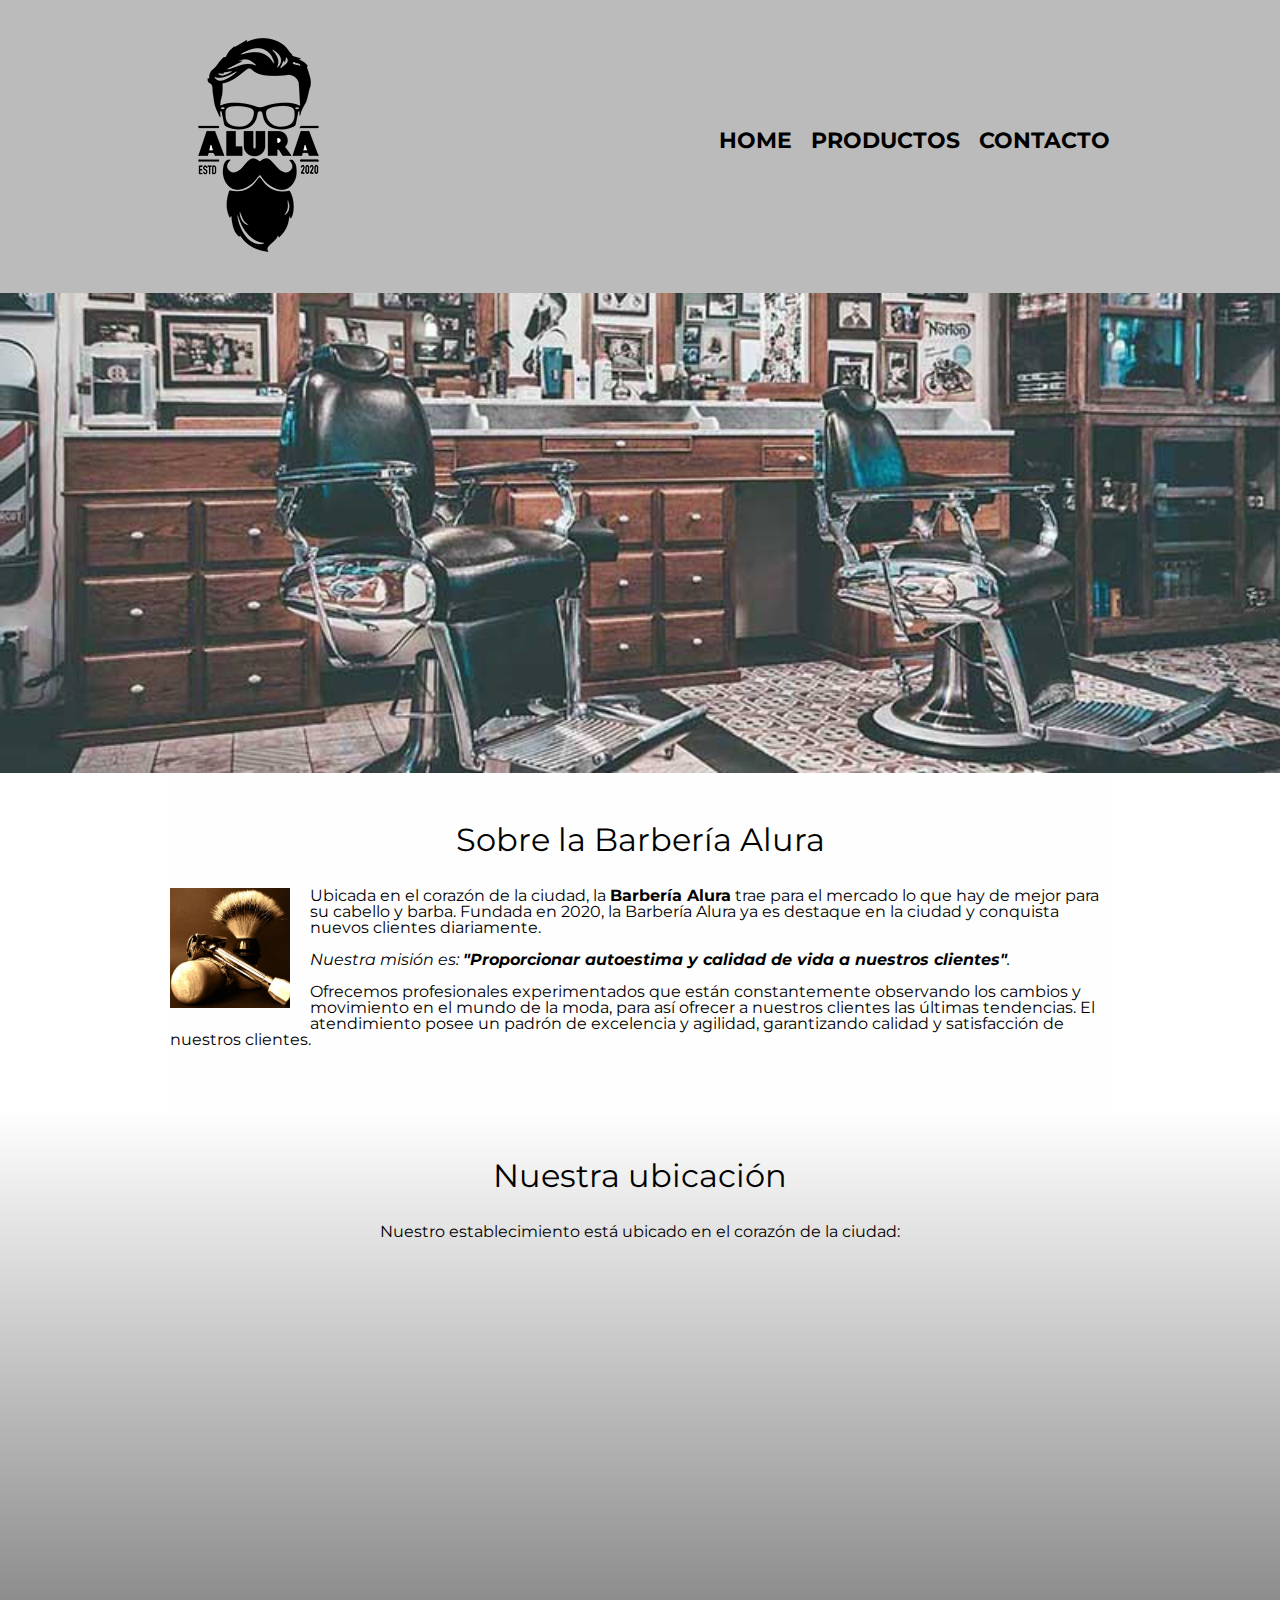
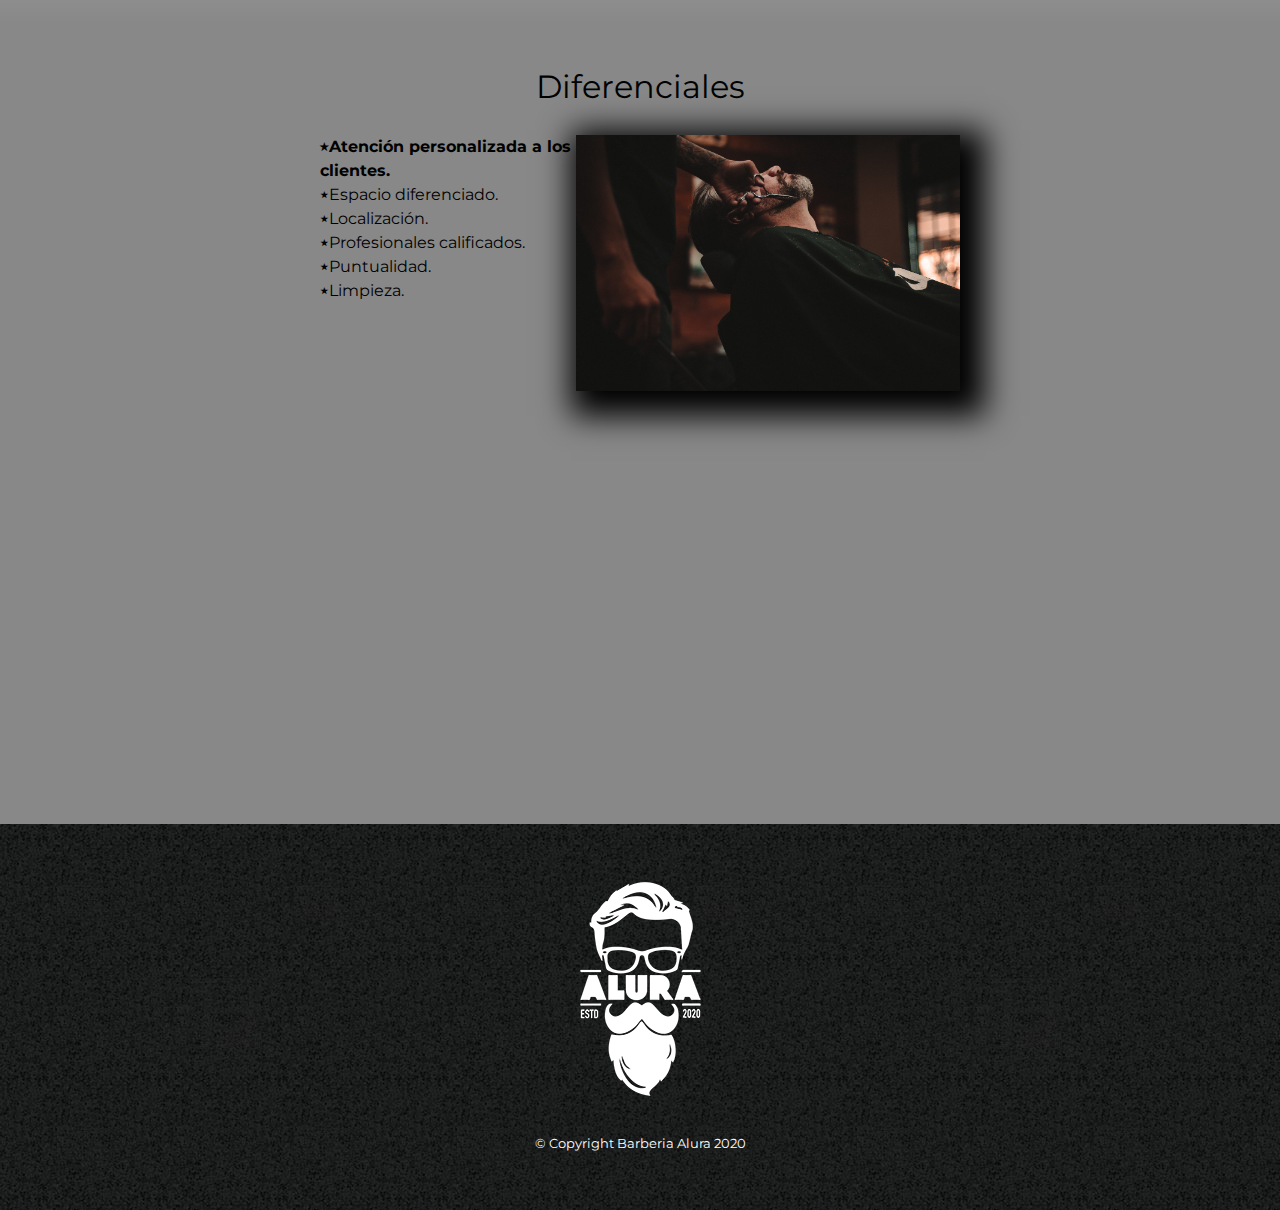
<file: index.html>
<!DOCTYPE html>
<html lang="en">
<head>
    <meta charset="UTF-8">
    <meta http-equiv="X-UA-Compatible" content="IE=edge">
    <meta name="viewport" content="width=device-width, initial-scale=1.0">
    <title>Barbería Alura</title>
    <!--Link a CSS-->
    <link rel="stylesheet" href="reset.css">
    <link rel="stylesheet" href="style-home.css">
    <!-- Fuentes -->
    <link rel="preconnect" href="https://fonts.googleapis.com">
    <link rel="preconnect" href="https://fonts.gstatic.com" crossorigin>
    <link href="https://fonts.googleapis.com/css2?family=Montserrat:wght@300&display=swap" rel="stylesheet">
</head>
<body>

    <header>
        <div class="caja">
            <h1><img src="img/productos/logo.png" alt="Logo de la Barbería Alura." class="logo"></h1>
            <nav>
                <ul>
                    <li><a href="index.html">Home</a></li>
                    <li><a href="productos.html">Productos</a></li>
                    <li><a href="contacto.html">Contacto</a></li>
                </ul>
            </nav>
        </div>
    </header>

    <img src="img/index/banner.jpg" alt="La barbería por dentro." class="banner">
    
    <main>

        <section class="principal">
            <h2 class="titulo-principal">Sobre la Barbería Alura</h2>

            <img src="img/index/utensilios.jpg" class="utensilios" alt="Utensilios de barbería." >

            <p>Ubicada en el corazón de la ciudad, la <strong>Barbería Alura</strong> trae para el mercado lo que hay de mejor para su cabello y barba. Fundada en 2020, la Barbería Alura ya es destaque en la ciudad y conquista nuevos clientes diariamente. </p>

            <p><em>Nuestra misión es: <strong>"Proporcionar autoestima y calidad de vida a nuestros clientes"</strong>.</em></p>

            <p>Ofrecemos profesionales experimentados que están constantemente observando los cambios y movimiento en el mundo de la moda, para así ofrecer a nuestros clientes las últimas tendencias. El atendimiento posee un padrón de excelencia y agilidad, garantizando calidad y satisfacción de nuestros clientes.</p>
        </section>

        <section class="mapa">
            <h3 class="titulo-principal">Nuestra ubicación</h3>
            <p>Nuestro establecimiento está ubicado en el corazón de la ciudad:</p>
            <div class="mapa-contenido">
                <iframe src="https://www.google.com/maps/embed?pb=!1m18!1m12!1m3!1d3656.4499776307216!2d-46.634906826082705!3d-23.58818986257569!2m3!1f0!2f0!3f0!3m2!1i1024!2i768!4f13.1!3m3!1m2!1s0x94ce5a2b2ed7f3a1%3A0xab35da2f5ca62674!2sCaelum%20-%20Education%20and%20Innovation!5e0!3m2!1ses!2sar!4v1683987721329!5m2!1ses!2sar" width=100% height="300" style="border:0;" allowfullscreen="" loading="lazy" referrerpolicy="no-referrer-when-downgrade"></iframe>
            </div>
        </section>

        <section class="diferenciales">
            
            <h2 class="titulo-principal">Diferenciales</h2>

            <div class="contenido-diferenciales">
                <ul class="lista-diferenciales">
                    <li class="items">Atención personalizada a los clientes.</li>
                    <li class="items">Espacio diferenciado.</li>
                    <li class="items">Localización.</li>
                    <li class="items">Profesionales calificados.</li>
                    <li class="items">Puntualidad.</li>
                    <li class="items">Limpieza.</li>
                </ul><img src="img/index/diferenciales.jpg" alt="Cliente masculino sentado en la barbería mientras recibe un corte de barba." class="imagen-diferenciales">
            </div>        
            <div class="video">
                <iframe width="100%" height="315" src="https://www.youtube.com/embed/wcVVXUV0YUY" title="YouTube video player" frameborder="0" allow="accelerometer; autoplay; clipboard-write; encrypted-media; gyroscope; picture-in-picture; web-share" allowfullscreen></iframe>
            </div>
        </section>


    </main>

    <footer>
        <img src="img/productos/logo-blanco.png" alt="Logo blanco de la Barbería Alura">
        <p class="copyright">&copy Copyright Barberia Alura 2020</p>
    </footer>

</body>
</html>
</file>
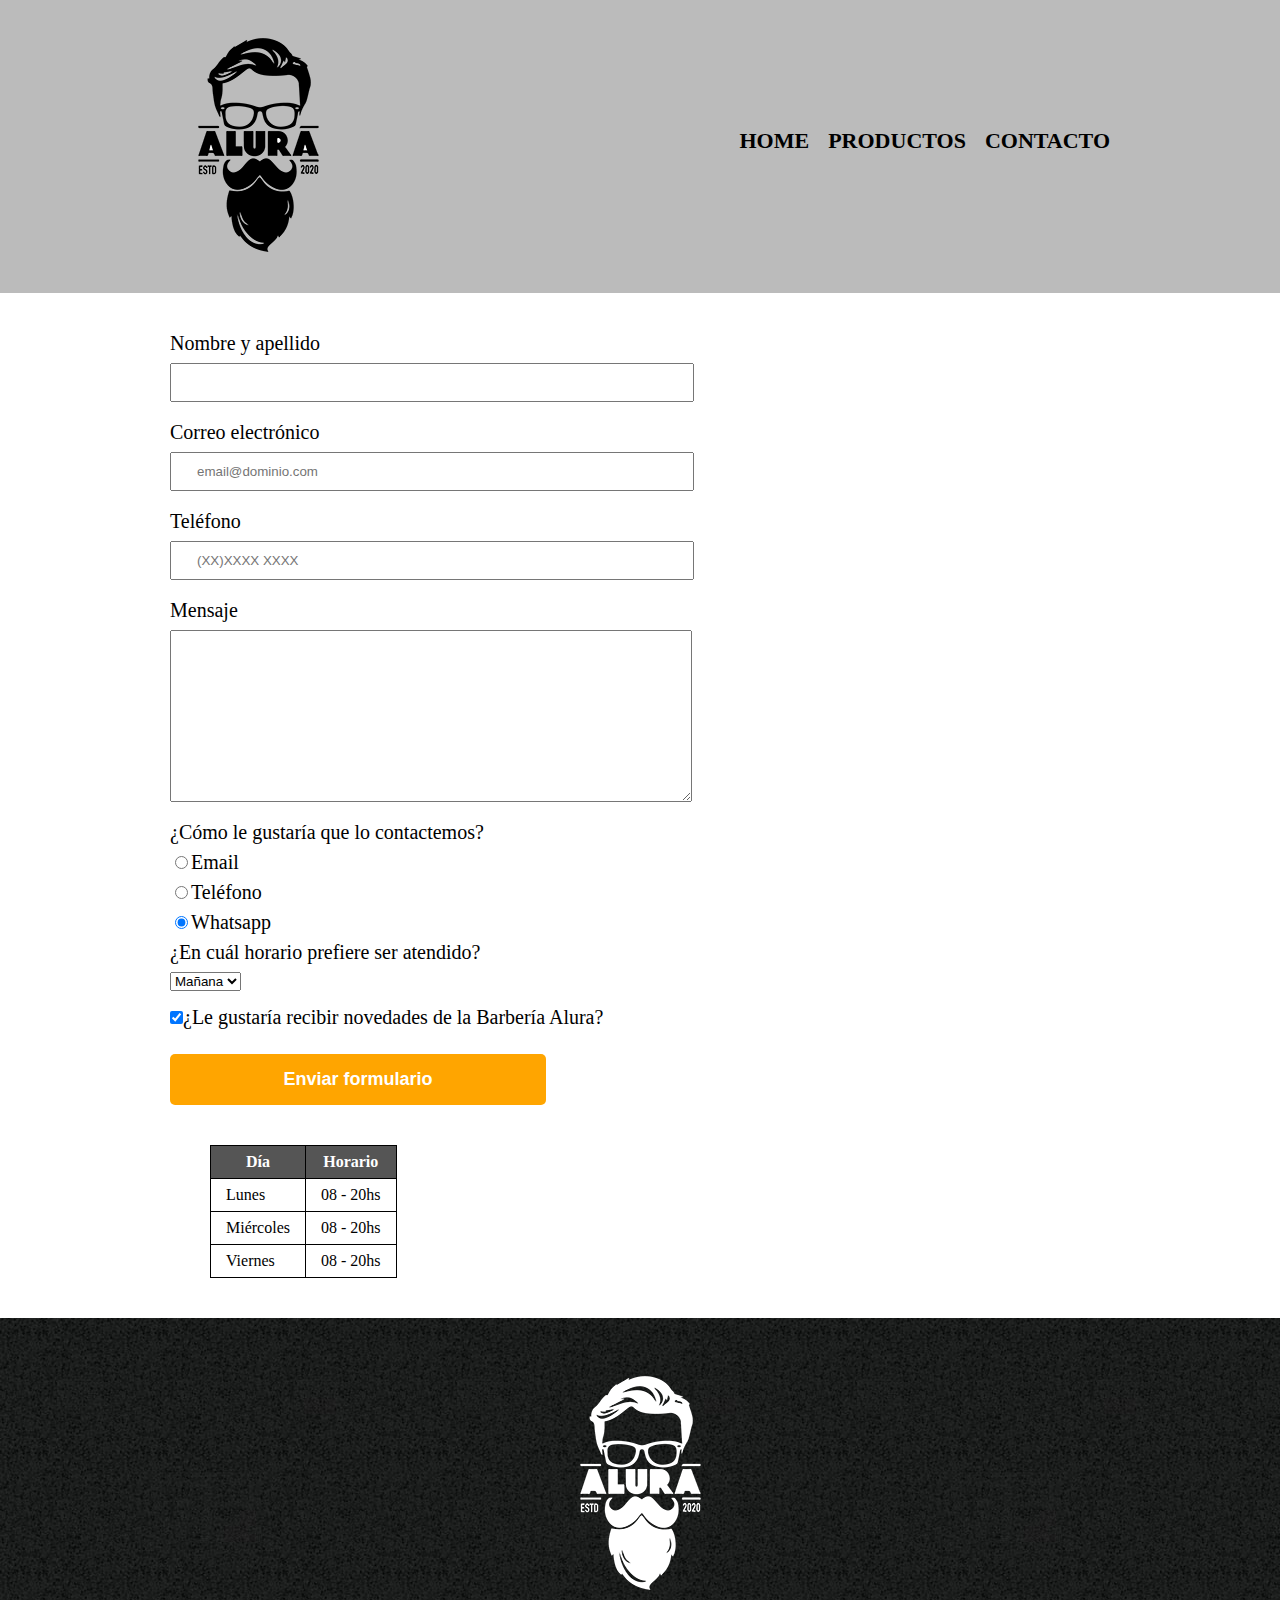
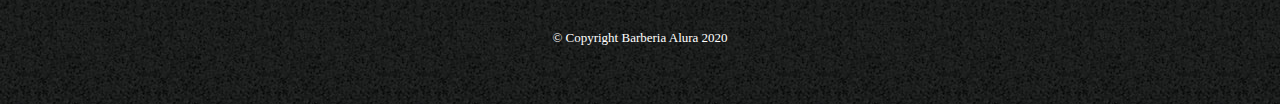
<file: contacto.html>
<!DOCTYPE html>
<html lang="en">
<head>
    <meta charset="UTF-8">
    <meta http-equiv="X-UA-Compatible" content="IE=edge">
    <meta name="viewport" content="width=device-width, initial-scale=1.0">
    <title>Contacto - Barbería Alura</title>
    <!--CSS-->
    <link rel="stylesheet" href="reset.css">
    <link rel="stylesheet" href="style-contacto.css">
</head>
<body>
    <header>
        <div class="caja">
            <h1><img src="img/productos/logo.png" alt="Logo de la Barbería Alura." class="logo"></h1>
            <nav>
                <ul>
                    <li><a href="index.html">Home</a></li>
                    <li><a href="productos.html">Productos</a></li>
                    <li><a href="contacto.html">Contacto</a></li>
                </ul>
            </nav>
        </div>
    </header>

    <main>
        <form>
            <label for="nombreapellido">Nombre y apellido</label>
            <input type="text" id="nombreapellido" class="input-padron" required>

            <label for="correoelectronico">Correo electrónico</label>
            <input type="email" id="correoelectronico" class="input-padron" required
            placeholder="email@dominio.com">

            <label for="telefono">Teléfono</label>
            <input type="tel" id="telefono" class="input-padron"
            placeholder="(XX)XXXX XXXX">

            <label for="mensaje">Mensaje</label>
            <textarea id="mensaje" cols="60" rows="10" class="input-padron"></textarea>

            <fieldset>
                <legend>¿Cómo le gustaría que lo contactemos?</legend>

                <label for="radio-email"><input type="radio" value="email" 
                id="radio-email" name="contacto">Email</label>
                

                <label for="radio-telefono"><input type="radio" value="telefono" 
                id="radio-telefono" name="contacto">Teléfono</label>
                

                <label for="radio-whatsapp"><input type="radio" value="whatsapp" id="radio-whatsapp" 
                name="contacto" checked>Whatsapp</label>
                
            </fieldset>

            <fieldset>
                <legend>¿En cuál horario prefiere ser atendido?</legend>
                <select>
                    <option>Mañana</option>
                    <option>Tarde</option>
                    <option>Noche</option>
                </select>
            </fieldset>

            <label><input type="checkbox" class="checkbox" checked>¿Le gustaría recibir novedades
            de la Barbería Alura?</label>
            

            <input type="submit" value="Enviar formulario" class="enviar">
        </form>

        <table>
            <thead>
                <tr>
                    <th>Día</th>
                    <th>Horario</th>
                </tr>
            </thead>
            <tbody>
                <tr>
                    <td>Lunes</td>
                    <td>08 - 20hs</td>
                </tr>
                <tr>
                    <td>Miércoles</td>
                    <td>08 - 20hs</td>
                </tr>
                <tr>
                    <td>Viernes</td>
                    <td>08 - 20hs</td>
                </tr>
            </tbody>
        </table>
    </main>

    <footer>
        <img src="img/productos/logo-blanco.png" alt="Logo blanco de la Barbería Alura">
        <p class="copyright">&copy Copyright Barberia Alura 2020</p>
    </footer>
</body>
</html>
</file>
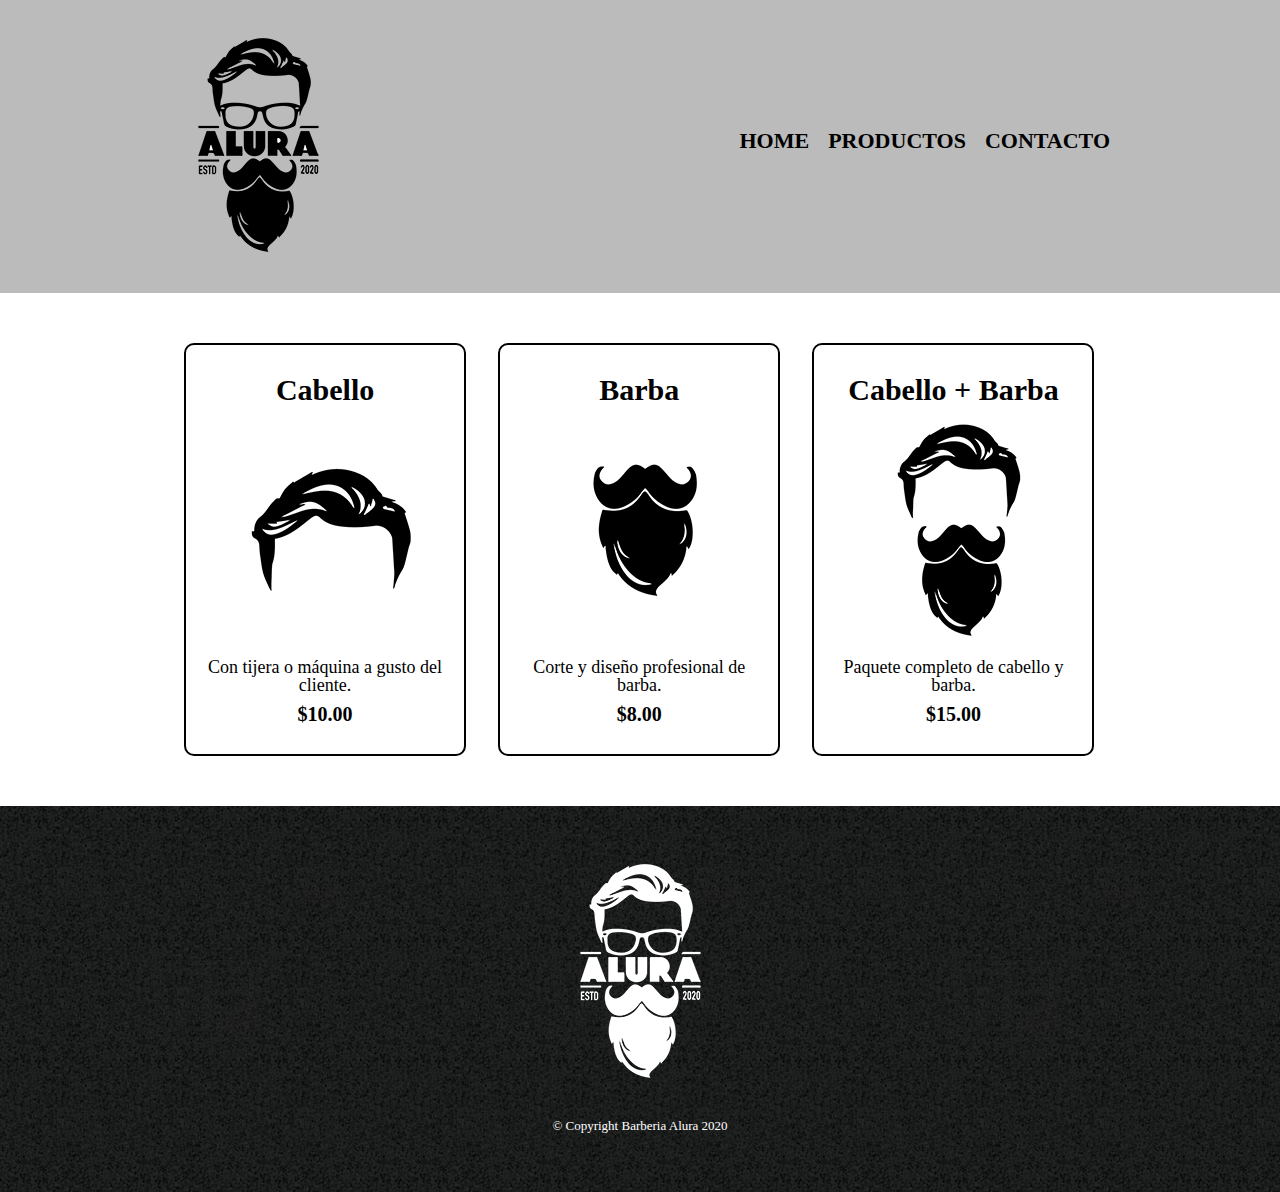
<file: productos.html>
<!DOCTYPE html>
<html lang="en">
<head>
    <meta charset="UTF-8">
    <meta http-equiv="X-UA-Compatible" content="IE=edge">
    <meta name="viewport" content="width=device-width, initial-scale=1.0">
    <title>Productos - Barbería Alura</title>
    <!--CSS-->
    <link rel="stylesheet" href="reset.css">
    <link rel="stylesheet" href="style-productos.css">
</head>
<body>
    <header>
        <div class="caja">
            <h1><img src="img/productos/logo.png" alt="Logo Barbería Alura. Silueta de cabello y barba + tipografía." class="logo"></h1>
            <nav>
                <ul>
                    <li><a href="index.html">Home</a></li>
                    <li><a href="productos.html">Productos</a></li>
                    <li><a href="contacto.html">Contacto</a></li>
                </ul>
            </nav>
        </div>
    </header>

    <main>

        <ul class="productos">

            <li>
                <h2>Cabello</h2>
                <img src="img/productos/cabello.jpg" alt="">
                <p class="producto-descripcion">Con tijera o máquina a gusto del cliente.</p>
                <p class="producto-precio">$10.00</p>
            </li>

            <li>
                <h2>Barba</h2>
                <img src="img/productos/barba.jpg" alt="">
                <p class="producto-descripcion">Corte y diseño profesional de barba.</p>
                <p class="producto-precio">$8.00</p>
            </li>

            <li>
                <h2>Cabello + Barba</h2>
                <img src="img/productos/cabello+barba.jpg" alt="">
                <p class="producto-descripcion">Paquete completo de cabello y barba.</p>
                <p class="producto-precio">$15.00</p>
            </li>

        </ul>

    </main>

    <footer>
        <img src="img/productos/logo-blanco.png" alt="Logo blanco de la Barbería Alura">
        <p class="copyright">&copy Copyright Barberia Alura 2020</p>
    </footer>
</body>
</html>
</file>
<file: style-home.css>
/* HEADER */
header{
    background-color: #BBBBBB;    
    padding: 20px 0px;
}

.caja{
    width: 940px;
    position: relative;
    margin: 0 auto;
    
}

nav{
    position: absolute;
    top: 110px;
    right: 0;
}

nav a:hover{
    color: #c78c19;
    text-decoration: underline;
}

nav ul li{
    display: inline;
    margin: 0 0 0 15px;
} 

nav ul li a{
    list-style: none; 
    text-decoration: none;
    color: #000000;
    text-transform: uppercase;
    font-weight: bold;
    font-size: 22px;
}

/* MAIN */
body{
    /* background-color: #eae9e9; */
    font-family: 'Montserrat', sans-serif;
}

.banner{
    width: 100%;
}

.principal{
    padding: 3em 0;
    background-color: #FEFEFE;
    width: 940px;
    margin: 0 auto;
}

.titulo-principal{
    text-align: center;
    font-size: 2em;
    margin: 0 0 1em;
    clear: left;
}

.principal p{
    margin: 0 0 1em;
}

.principal strong{
    font-weight: bold;
}

.principal em{
    font-style: italic;
}

.utensilios{
    width: 120px;
    float: left;
    margin: 0 20px 20px 0;
}

.mapa{
    padding: 3em 0;
    background: linear-gradient(#FEFEFE, #888888);
}

.mapa p{
    margin: 0 0 2em 0;
    text-align: center;
}

.mapa-contenido{
    width: 940px;
    margin: 0 auto;
}

.diferenciales{
    padding: 3em 0;
    background-color: #888888;
    margin: 0 auto;
}

.contenido-diferenciales{
    width: 640px;
    margin: 0 auto;

}

.lista-diferenciales{
    width: 40%;
    display: inline-block;
    vertical-align: top;
}

.items{
    line-height: 1.5;
}

.items:first-child{
    font-weight: bold;
}

.items::before{
    content: "⭑";
}

.imagen-diferenciales{
    width: 60%;
    box-shadow: 10px 10px 30px 15px #000000;
    transition: 400ms;
}

.imagen-diferenciales:hover{
    opacity: 30%;
}

.video{
    width: 560px;
    margin: 2em auto;
}

/* FOOTER */
footer{
    background-image: url(img/productos/bg.jpg);
    text-align: center;
    padding: 40px;
}
.copyright{
    color: white;
    font-size: 13px;
    margin: 20px;
}


/* MEDIA QUERY */
@media screen and (max-width:480px){
    .caja, .principal, .mapa-contenido, .contenido-diferenciales, .video{
        width: auto;
    }

    h1{
        text-align: center;
    }

    nav{
        position: static;
    }

    .lista-diferenciales, .imagen-diferenciales{
        width: 100%;
    }

    .imagen-diferenciales{
        margin: 3em 0;
    }
}

@media screen and (min-width:480px) and (max-width:940px){
    .caja, .principal, .mapa-contenido, .contenido-diferenciales, .video{
        width: auto;
    }

    h1{
        text-align: center;
    }

    nav{
        position: static;
    }

    .lista-diferenciales, .imagen-diferenciales{
        width: 100%;
    }

    .imagen-diferenciales{
        margin: 3em 0;
    }
}
</file>
<file: style-contacto.css>
/* HEADER */
header{
    background-color: #BBBBBB;    
    padding: 20px 0px;
}

.caja{
    width: 940px;
    position: relative;
    margin: 0 auto;
    
}

nav{
    position: absolute;
    top: 110px;
    right: 0;
}

nav a:hover{
    color: #c78c19;
    text-decoration: underline;
}

nav ul li{
    display: inline;
    margin: 0 0 0 15px;
} 

nav ul li a{
    list-style: none; 
    text-decoration: none;
    color: #000000;
    text-transform: uppercase;
    font-weight: bold;
    font-size: 22px;
}

/* MAIN */
main{
    width: 940px;
    margin: 0 auto;
}

form{
    margin: 40px 0;
}

form label, form legend{
    display: block;
    font-size: 20px;
    margin: 0 0 10px;
}

.input-padron{
    display: block;
    margin: 0 0 20px;
    padding: 10px 25px;
    width: 50%;
}

.checkbox {
    margin: 20px 0;
}

.enviar{
    width: 40%;
    padding: 15px 0;
    color: white;
    font-size: 18px;
    font-weight: bold;
    background-color: orange;
    border: none;
    border-radius: 5px;
    transition: 1s all;
    cursor: pointer;
}

.enviar:hover{
    background-color: darkorange;
    transform: scale(1.2);
}

table{
    margin: 40px;
}

thead{
    background-color: #555555;
    color: white;
    font-weight: bold;
}

td, th{
    border: 1px solid #000000;
    padding: 8px 15px;
}

/* FOOTER */
footer{
    background-image: url(img/productos/bg.jpg);
    text-align: center;
    padding: 40px;
}
.copyright{
    color: white;
    font-size: 13px;
    margin: 20px;
}
</file>
<file: style-productos.css>
/* HEADER */
header{
    background-color: #BBBBBB;    
    padding: 20px 0px;
}

.caja{
    width: 940px;
    position: relative;
    margin: 0 auto;
    
}

nav{
    position: absolute;
    top: 110px;
    right: 0;
}

nav a:hover{
    color: #c78c19;
    text-decoration: underline;
}

nav ul li{
    display: inline;
    margin: 0 0 0 15px;
} 

nav ul li a{
    list-style: none; 
    text-decoration: none;
    color: #000000;
    text-transform: uppercase;
    font-weight: bold;
    font-size: 22px;
}

/* MAIN */
.productos{
    width: 940px;
    top: 0;
    margin: 0 auto;
    padding: 50px;
}

.productos li{
    display: inline-block;
    text-align: center;
    width: 30%;
    vertical-align: top;
    margin: 0 1.5%;
    padding: 30px 20px;
    box-sizing: border-box;
    border: 2px solid #000000;
    border-radius: 10px;
}

.productos li:hover{
    border-color: #c78c19;
}

.productos li:active{
    border-color: #088c19;
}

.productos li:hover h2{
    font-size: 33px;
}

.productos li h2{
    font-size: 30px;
    font-weight: bold;
}

.producto-descripcion{
    font-size: 18px;
}

.producto-precio{
    font-size: 20px;
    font-weight: bold;
    margin-top: 10px;
}

/* FOOTER */
footer{
    background-image: url(img/productos/bg.jpg);
    text-align: center;
    padding: 40px;
}
.copyright{
    color: white;
    font-size: 13px;
    margin: 20px;
}
</file>
